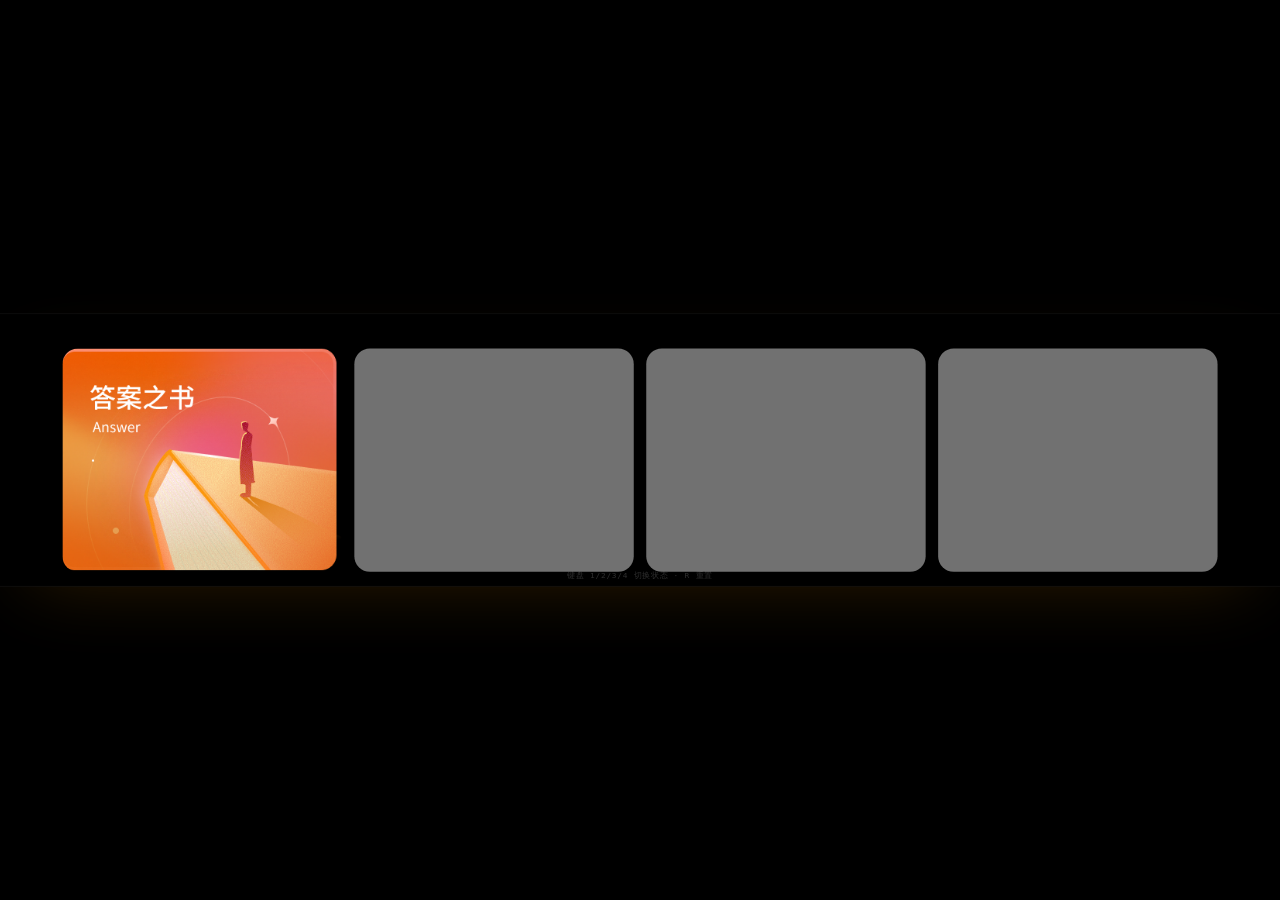
<file: index.html>
<!DOCTYPE html>
<html lang="zh-CN">
<head>
  <meta charset="UTF-8" />
  <meta name="viewport" content="width=device-width, initial-scale=1, user-scalable=no, viewport-fit=cover" />
  <title>答案之书 · 心灵驿站</title>
  <link rel="preconnect" href="https://fonts.googleapis.com" />
  <link rel="preconnect" href="https://fonts.gstatic.com" crossorigin />
  <link href="https://fonts.googleapis.com/css2?family=Noto+Sans+SC:wght@400;500;700&family=Cormorant+Garamond:ital,wght@1,400;1,500&display=swap" rel="stylesheet" />
  <link rel="stylesheet" href="style.css" />
</head>
<body data-state="menu">
  <div class="fit">
    <div class="stage">

      <!-- ========== 共享环境层（S2 / S3 / S4 可见） ========== -->
      <div class="env" aria-hidden="true">
        <div class="env__gradient"></div>
        <img class="env__stars env__stars--a" src="assets/bg-stars.png" alt="" />
        <img class="env__stars env__stars--b" src="assets/bg-stars.png" alt="" />
        <img class="env__glow env__glow--1" src="assets/ellipse-glow-1.svg" alt="" />
        <img class="env__glow env__glow--2" src="assets/ellipse-glow-2.svg" alt="" />
      </div>

      <!-- ========== S1 入口菜单 ========== -->
      <section id="screen-menu" class="screen screen--menu">
        <button class="card card--primary" type="button" data-action="enter">
          <img class="card__bg" src="assets/menu-card-primary.png" alt="答案之书" draggable="false" />
        </button>
        <div class="card card--ghost"></div>
        <div class="card card--ghost"></div>
        <div class="card card--ghost"></div>
      </section>

      <!-- ========== S2 提问页 ========== -->
      <section id="screen-question" class="screen screen--question" aria-hidden="true">
        <div class="books books--closed">
          <!-- Figma 图层顺序（从底到顶，按 Rectangle ID）：
               49 → 51 → 47 → 55(side-back) → 52(small-back) → 50(small-front)
               → 56(small-back-overlay) → 54(border, 用户调到 57 下方)
               → 57(small-front-overlay) → 48(side-front, 用户调到最前) -->
          <img class="book book--stack-1"    src="assets/book-stack-1.svg" alt="" />
          <img class="book book--stack-2"    src="assets/book-stack-2.svg" alt="" />
          <img class="book book--cover"      src="assets/book-cover.svg" alt="" />
          <img class="book book--side-back"  src="assets/book-side-back.svg" alt="" />
          <img class="book book--small-back" src="assets/book-small-back.svg" alt="" />
          <img class="book book--small-front" src="assets/book-small-front.svg" alt="" />
          <img class="book book--small-back-overlay" src="assets/book-small-back-overlay.svg" alt="" />
          <div class="book__border" aria-hidden="true"></div>
          <img class="book book--small-front-overlay" src="assets/book-small-front.svg" alt="" />
          <img class="book book--side-front"  src="assets/book-side-front.svg" alt="" />
        </div>

        <div class="title-glow" aria-hidden="true"></div>
        <img class="title-img" src="assets/answer-book-title.svg" alt="答案之书" />
        <span class="title-spark title-spark--1" aria-hidden="true"></span>
        <span class="title-spark title-spark--2" aria-hidden="true"></span>
        <span class="title-spark title-spark--3" aria-hidden="true"></span>
        <img class="title-star" src="assets/star-tiny.svg" alt="" />
        <img class="dot-glow dot-glow--q" src="assets/dot-glow.svg" alt="" />

        <ul class="hints" aria-hidden="true">
          <li class="hint hint--1">这一年的努力是否值得</li>
          <li class="hint hint--2">这次能考好吗</li>
          <li class="hint hint--3">会是一场美妙的旅行吗？</li>
        </ul>

        <img class="float-star float-star--lg" src="assets/star-large.svg" alt="" />
        <img class="float-star float-star--md" src="assets/star-medium.svg" alt="" />

        <div class="prompt">
          <p class="prompt__text">心中默念你的问题</p>
          <button class="cta" type="button" data-action="find-answer">
            <span class="cta__halo" aria-hidden="true"></span>
            <span class="cta__star cta__star--l" aria-hidden="true"></span>
            <span class="cta__star cta__star--r" aria-hidden="true"></span>
            <span class="cta__label">寻找答案</span>
          </button>
        </div>
      </section>

      <!-- ========== S3 答案 / S4 次数耗尽（共用） ========== -->
      <section id="screen-answer" class="screen screen--answer" aria-hidden="true">
        <div class="books books--open">
          <!-- 图层（从底到顶）：stack-1 → stack-2 → robot(被 cover 盖底) → cover → content-frame
               → side-back(55) → small-back → small-front → side-front(48 最前) -->
          <img class="book book--stack-1"    src="assets/book-stack-1.svg" alt="" />
          <img class="book book--stack-2"    src="assets/book-stack-2.svg" alt="" />
          <img class="robot" src="assets/robot.png" alt="" />
          <img class="book book--cover"      src="assets/book-cover.svg" alt="" />
          <img class="book book--content-frame" src="assets/content-frame.svg" alt="" />
          <img class="book book--side-back"  src="assets/book-side-back.svg" alt="" />
          <img class="book book--small-back" src="assets/book-small-back.svg" alt="" />
          <img class="book book--small-front" src="assets/book-small-front.svg" alt="" />
          <img class="book book--side-front" src="assets/book-side-front.svg" alt="" />
        </div>

        <div class="answer">
          <h2 class="answer__title" id="answerTitle">不要犹豫</h2>
          <p class="answer__sub" id="answerSub">Do not worry</p>
        </div>

        <img class="float-star float-star--lg float-star--lg-a" src="assets/star-large.svg" alt="" />
        <img class="float-star float-star--md float-star--md-a" src="assets/star-medium.svg" alt="" />
        <img class="float-star float-star--m2" src="assets/star-medium-2.svg" alt="" />
        <img class="dot-glow dot-glow--a" src="assets/dot-glow.svg" alt="" />

        <div class="prompt prompt--answer">
          <p class="prompt__text depleted-only">今天的魔法已经用完啦<br />明天再来和宇宙对话吧</p>
          <button class="cta cta--again" type="button" data-action="ask-again">
            <span class="cta__halo" aria-hidden="true"></span>
            <span class="cta__star cta__star--l" aria-hidden="true"></span>
            <span class="cta__star cta__star--r" aria-hidden="true"></span>
            <span class="cta__label" id="ctaLabel">再问一次</span>
          </button>
        </div>

        <button class="close" type="button" data-action="close" aria-label="关闭">
          <img src="assets/close-x.png" alt="" />
        </button>
      </section>

      <!-- ========== S2→S3 过场动画层（沙子被风吹走 + 答案浮现） ========== -->
      <div class="fx" id="fx" aria-hidden="true">
        <div class="fx__wind"></div>
        <div class="fx__sand-layer"></div>
      </div>

      <!-- 调试提示 -->
      <p class="debug-hint" aria-hidden="true">
        <span>键盘 1/2/3/4 切换状态 · R 重置</span>
      </p>
    </div>
  </div>

  <script src="script.js"></script>
</body>
</html>
</file>
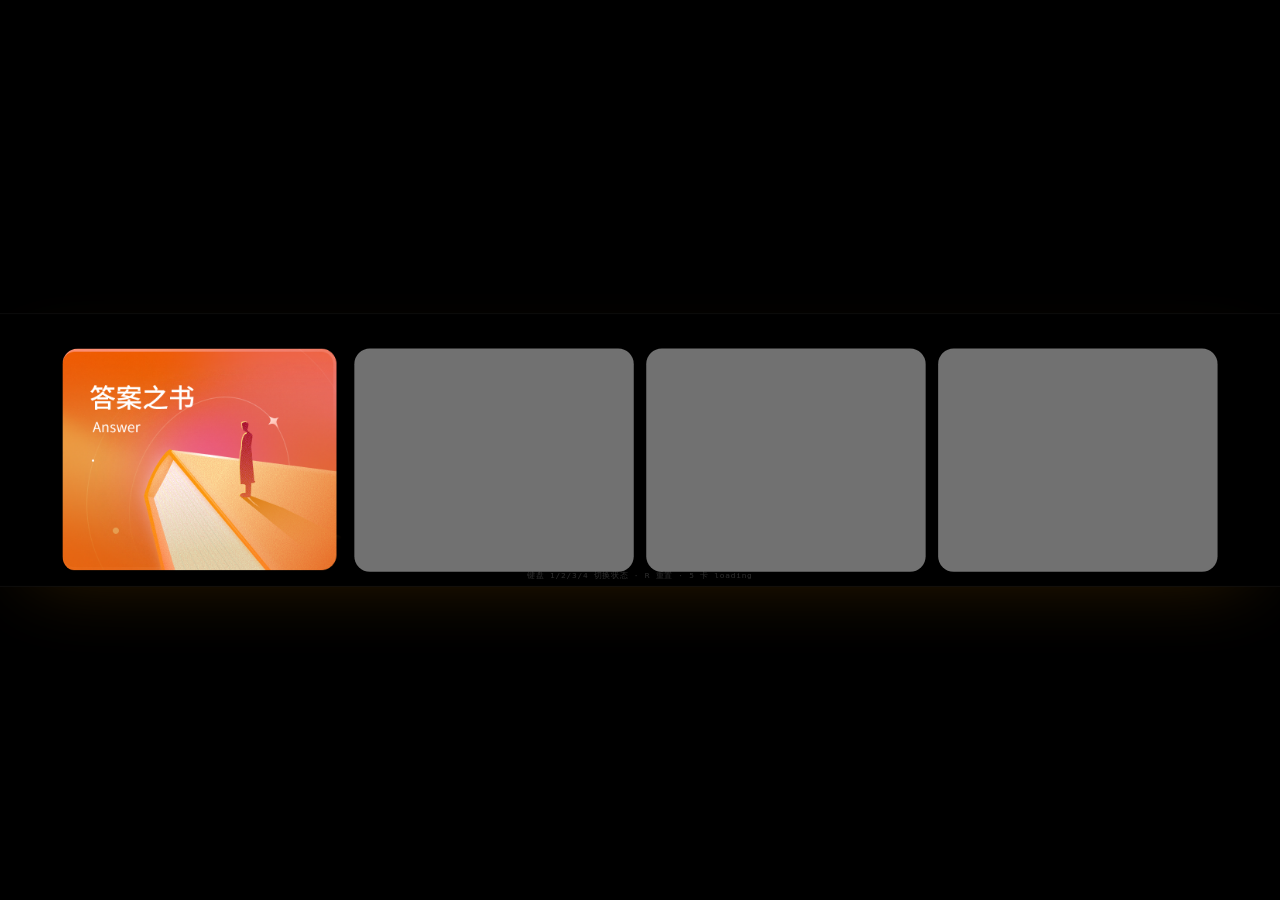
<file: v2/index.html>
<!DOCTYPE html>
<html lang="zh-CN">
<head>
  <meta charset="UTF-8" />
  <meta name="viewport" content="width=device-width, initial-scale=1, user-scalable=no, viewport-fit=cover" />
  <title>答案之书 · 心灵驿站</title>
  <link rel="preconnect" href="https://fonts.googleapis.com" />
  <link rel="preconnect" href="https://fonts.gstatic.com" crossorigin />
  <link href="https://fonts.googleapis.com/css2?family=Noto+Sans+SC:wght@400;500;700&family=Cormorant+Garamond:ital,wght@1,400;1,500&display=swap" rel="stylesheet" />
  <link rel="stylesheet" href="style.css" />
</head>
<body data-state="menu">
  <div class="fit">
    <div class="stage">

      <!-- ========== 共享环境层（S2 / S3 / S4 可见） ========== -->
      <div class="env" aria-hidden="true">
        <div class="env__gradient"></div>
        <img class="env__stars env__stars--a" src="../assets/bg-stars.png" alt="" />
        <img class="env__stars env__stars--b" src="../assets/bg-stars.png" alt="" />
        <img class="env__glow env__glow--1" src="../assets/ellipse-glow-1.svg" alt="" />
        <img class="env__glow env__glow--2" src="../assets/ellipse-glow-2.svg" alt="" />
      </div>

      <!-- ========== S1 入口菜单 ========== -->
      <section id="screen-menu" class="screen screen--menu">
        <button class="card card--primary" type="button" data-action="enter">
          <img class="card__bg" src="../assets/menu-card-primary.png" alt="答案之书" draggable="false" />
        </button>
        <div class="card card--ghost"></div>
        <div class="card card--ghost"></div>
        <div class="card card--ghost"></div>
      </section>

      <!-- ========== 跨态魔法书（question/loading/answer/depleted 共享） ========== -->
      <div class="bookx" aria-hidden="true">
        <!-- 书下方光晕，闭合时强、打开时弱 -->
        <div class="bookx__halo"></div>
        <!-- 闭合态厚度（spine = 左侧书脊；edge = 上下右三条页边白条），打开后 fade -->
        <div class="bookx__spine"></div>
        <div class="bookx__edge bookx__edge--top"></div>
        <div class="bookx__edge bookx__edge--bottom"></div>
        <div class="bookx__edge bookx__edge--right"></div>
        <!-- 打开后左半页底色（已读完区域），闭合态隐藏 -->
        <div class="bookx__back"></div>

        <!-- 左半页装饰：仅 answer/depleted 态显示，魔法符印 -->
        <div class="bookx__lpage" aria-hidden="true">
          <div class="bookx__lpage-center">
            <span class="bookx__lpage-ring"></span>
            <svg class="bookx__lpage-rune" viewBox="-50 -50 100 100" xmlns="http://www.w3.org/2000/svg" aria-hidden="true">
              <defs>
                <linearGradient id="runeGrad" x1="0" y1="0" x2="0" y2="1">
                  <stop offset="0%"   stop-color="#d4a65a" />
                  <stop offset="70%"  stop-color="#8b5a1f" />
                  <stop offset="100%" stop-color="#d4a65a" />
                </linearGradient>
              </defs>
              <!-- ⟡ 风格的四角凹边星，所有路径都围绕 (0,0) 对称：几何中心 = 视觉中心 -->
              <path d="M 0,-26 C 4,-9 9,-4 26,0 C 9,4 4,9 0,26 C -4,9 -9,4 -26,0 C -9,-4 -4,-9 0,-26 Z"
                    fill="url(#runeGrad)" />
            </svg>
          </div>
          <span class="bookx__lpage-star bookx__lpage-star--tl">✦</span>
          <span class="bookx__lpage-star bookx__lpage-star--tr">✦</span>
          <span class="bookx__lpage-star bookx__lpage-star--bl">✦</span>
          <span class="bookx__lpage-star bookx__lpage-star--br">✦</span>
        </div>

        <!-- 5 张可翻页：page-1 在最上（合着时即封面），翻完后停在 -180° -->
        <div class="bookx__page bookx__page--5">
          <div class="bookx__face bookx__face--front"></div>
          <div class="bookx__face bookx__face--back"></div>
        </div>
        <div class="bookx__page bookx__page--4">
          <div class="bookx__face bookx__face--front"></div>
          <div class="bookx__face bookx__face--back"></div>
        </div>
        <div class="bookx__page bookx__page--3">
          <div class="bookx__face bookx__face--front"></div>
          <div class="bookx__face bookx__face--back"></div>
        </div>
        <div class="bookx__page bookx__page--2">
          <div class="bookx__face bookx__face--front"></div>
          <div class="bookx__face bookx__face--back"></div>
        </div>
        <div class="bookx__page bookx__page--1">
          <div class="bookx__face bookx__face--front bookx__face--cover">
            <span class="bookx__corner bookx__corner--tl" aria-hidden="true"></span>
            <span class="bookx__corner bookx__corner--tr" aria-hidden="true"></span>
            <span class="bookx__corner bookx__corner--bl" aria-hidden="true"></span>
            <span class="bookx__corner bookx__corner--br" aria-hidden="true"></span>
            <span class="bookx__sigil bookx__sigil--t" aria-hidden="true">✧ ✦ ✧</span>
            <span class="bookx__title">答案之书</span>
            <span class="bookx__sigil bookx__sigil--b" aria-hidden="true">✧ ✦ ✧</span>
            <span class="bookx__rune" aria-hidden="true">⟡</span>
            <span class="bookx__shine" aria-hidden="true"></span>
          </div>
          <div class="bookx__face bookx__face--back"></div>
        </div>

        <!-- 环绕火星粒子（魔法感）-->
        <span class="bookx__spark bookx__spark--1" aria-hidden="true"></span>
        <span class="bookx__spark bookx__spark--2" aria-hidden="true"></span>
        <span class="bookx__spark bookx__spark--3" aria-hidden="true"></span>
        <span class="bookx__spark bookx__spark--4" aria-hidden="true"></span>
        <span class="bookx__spark bookx__spark--5" aria-hidden="true"></span>
        <span class="bookx__spark bookx__spark--6" aria-hidden="true"></span>

        <!-- 答案区：独立于 page，落在书的右半页；翻完后显示 -->
        <div class="bookx__answer">
          <h2 class="answer__title" id="answerTitle">不要犹豫</h2>
          <p class="answer__sub" id="answerSub">Do not worry</p>
          <p class="answer__depleted">今天的魔法已经用完啦<br />明天再来和宇宙对话吧</p>
        </div>
      </div>

      <!-- ========== S2 提问页（仅右侧按钮） ========== -->
      <section id="screen-question" class="screen screen--question" aria-hidden="true">
        <div class="prompt">
          <p class="prompt__text">心中默念你的问题</p>
          <button class="cta" type="button" data-action="find-answer">
            <span class="cta__halo" aria-hidden="true"></span>
            <span class="cta__star cta__star--l" aria-hidden="true"></span>
            <span class="cta__star cta__star--r" aria-hidden="true"></span>
            <span class="cta__label">寻找答案</span>
          </button>
        </div>
      </section>

      <!-- ========== S3 答案 / S4 次数耗尽（仅右侧按钮 + 关闭） ========== -->
      <section id="screen-answer" class="screen screen--answer" aria-hidden="true">
        <div class="prompt prompt--answer">
          <button class="cta cta--again" type="button" data-action="ask-again">
            <span class="cta__halo" aria-hidden="true"></span>
            <span class="cta__star cta__star--l" aria-hidden="true"></span>
            <span class="cta__star cta__star--r" aria-hidden="true"></span>
            <span class="cta__label" id="ctaLabel">再问一次</span>
          </button>
        </div>

        <button class="close" type="button" data-action="close" aria-label="关闭">
          <img src="../assets/close-x.png" alt="" />
        </button>
      </section>

      <!-- 调试提示 -->
      <p class="debug-hint" aria-hidden="true">
        <span>键盘 1/2/3/4 切换状态 · R 重置 · 5 卡 loading</span>
      </p>
    </div>
  </div>

  <script src="script.js"></script>
</body>
</html>
</file>
<file: style.css>
/* =========================================================
   答案之书 · 5.6寸长条屏 (1640×348)
   设计：Figma noJakvTEU59fT53MjkA6MG
   ========================================================= */

* { box-sizing: border-box; margin: 0; padding: 0; }

:root {
  --w: 1640px;
  --h: 348px;

  --orange-1: #ec9709;
  --orange-2: #e75f19;
  --orange-card-1: #f05c00;
  --orange-card-2: #d16a02;
  --orange-border: rgba(255, 153, 135, 0.84);

  --depleted-1: #88590c;
  --depleted-2: #782d1c;

  --cream: #f4d8af;
  --book-border: #be8846;
  --text-soft: #cfd6e2;
  --bg-grad: linear-gradient(76.99deg, #4b2900 1.4087%, #000 76.717%);

  --font-cn: "Noto Sans SC", "PingFang SC", "PingFang TC", "Microsoft YaHei", sans-serif;
  --font-en: "Cormorant Garamond", "Noto Sans SC", serif;

  /* 动画 token */
  --ease-out: cubic-bezier(.22,.61,.36,1);
  --ease-spring: cubic-bezier(.34,1.56,.64,1);
}

html, body {
  width: 100%; height: 100%;
  overflow: hidden;
  background: #000; color: #fff;
  /* 锁死视口，禁用移动端橡皮筋滚动 */
  position: fixed;
  inset: 0;
  overscroll-behavior: none;
  touch-action: none;
}
body { font-family: var(--font-cn); user-select: none; -webkit-font-smoothing: antialiased; }

/* ---------- 1640×348 固定画布 + 自适应缩放（绝对居中） ---------- */
.fit {
  position: fixed; inset: 0;
  background: #000;
  overflow: hidden;
}
.stage {
  position: absolute;
  left: 50%; top: 50%;
  width: var(--w); height: var(--h);
  background: #000;
  overflow: hidden;
  /* scale 围绕几何中心，translate -50% 自身让中心对齐窗口中心 */
  transform: translate(-50%, -50%) scale(var(--scale, 1));
  transform-origin: center center;
  box-shadow: 0 0 0 1px #111, 0 30px 100px -40px rgba(255,153,0,.2);
}

/* ========================================================
   环境层（暗背景 / 星云 / 椭圆光晕 / 整屏渐变）
   ======================================================== */
.env {
  position: absolute; inset: 0;
  opacity: 0; pointer-events: none;
  transition: opacity .6s var(--ease-out);
}
body[data-state="question"] .env,
body[data-state="loading"]  .env,
body[data-state="answer"]   .env,
body[data-state="depleted"] .env { opacity: 1; }

.env__gradient {
  position: absolute; inset: 0;
  background: var(--bg-grad);
}
.env__stars {
  position: absolute;
  width: 939px; height: 1015px;
  mix-blend-mode: lighten;
  opacity: .55;
  pointer-events: none;
}
.env__stars--a { left: -14px; top: -262px; animation: drift-a 60s linear infinite; }
.env__stars--b { left:   1px; top: -265px; animation: drift-b 80s linear infinite; }

.env__glow {
  position: absolute;
  pointer-events: none;
  mix-blend-mode: screen;
  filter: blur(.5px);
}
.env__glow--1 {
  width: 1100px; height: 1100px;
  left: 280px; top: -560px;
  opacity: .75;
  animation: breathe 9s ease-in-out infinite;
}
.env__glow--2 {
  width: 800px; height: 900px;
  left: 30px; top: -180px;
  opacity: .55;
  animation: breathe 11s ease-in-out -2s infinite;
}

@keyframes breathe {
  0%, 100% { transform: scale(1) translateY(0);    opacity: .55; }
  50%      { transform: scale(1.06) translateY(8px); opacity: .82; }
}
@keyframes drift-a {
  0%   { transform: translate(0,0) rotate(0deg); }
  100% { transform: translate(-30px, 18px) rotate(2deg); }
}
@keyframes drift-b {
  0%   { transform: translate(0,0) rotate(0deg); }
  100% { transform: translate(28px, -20px) rotate(-2deg); }
}

/* ========================================================
   通用 screen 切换
   ======================================================== */
.screen {
  position: absolute; inset: 0;
  opacity: 0; pointer-events: none;
  transition: opacity .55s var(--ease-out);
}
body[data-state="menu"]     #screen-menu     { opacity: 1; pointer-events: auto; }
body[data-state="question"] #screen-question { opacity: 1; pointer-events: auto; }
body[data-state="loading"]  #screen-question { opacity: 1; pointer-events: none; filter: brightness(.85); }
body[data-state="answer"]   #screen-answer   { opacity: 1; pointer-events: auto; }
body[data-state="depleted"] #screen-answer   { opacity: 1; pointer-events: auto; }

/* loading→answer 切换时 #screen-question 立即隐藏（transition 0s），
   避免 blow-* forwards 状态被 rule 移除后元素"回弹"到原位被用户瞥见 */
body[data-state="answer"]   #screen-question,
body[data-state="depleted"] #screen-question {
  transition: opacity 0s;
}

/* ========================================================
   S1 入口菜单
   ======================================================== */
.screen--menu { background: #000; }

.card {
  position: absolute;
  width: 358px; height: 286px;
  border-radius: 20px;
  top: 44px;
  overflow: hidden;
  isolation: isolate;
}
.card--primary  { left: 80px; cursor: pointer; background: none; padding: 0; border: none; }
.card--ghost                            { background: #717171; }
.card--primary ~ .card--ghost           { left: 454px;  }
.card--primary ~ .card--ghost ~ .card--ghost           { left: 828px;  }
.card--primary ~ .card--ghost ~ .card--ghost ~ .card--ghost { left: 1202px; }

/* 橙色卡片整张用 Figma 1:1 渲染的 PNG，避免 SVG 拼装失真 */
.card__bg {
  position: absolute; inset: 0;
  width: 100%; height: 100%;
  object-fit: cover;
  object-position: center;
  z-index: 0;
  pointer-events: none;
  user-select: none;
}

.card--primary { transition: transform .35s var(--ease-out), box-shadow .35s var(--ease-out); }
.card--primary:hover  { transform: translateY(-3px) scale(1.015); box-shadow: 0 18px 50px -20px rgba(240,92,0,.55); }
.card--primary:active { transform: translateY(0) scale(.99); }
.card--primary::after {
  content: "";
  position: absolute; inset: 0;
  border-radius: 18px;
  background: radial-gradient(120% 80% at 70% 30%, rgba(255,210,140,.35), transparent 60%);
  opacity: 0;
  transition: opacity .4s var(--ease-out);
  pointer-events: none;
  z-index: 6;
}
.card--primary:hover::after { opacity: 1; }

/* 入场（菜单层） */
body[data-state="menu"] .card {
  animation: card-enter .7s var(--ease-spring) both;
}
body[data-state="menu"] .card--primary { animation-delay: .05s; }
body[data-state="menu"] .card--primary ~ .card--ghost { animation-delay: .15s; }
body[data-state="menu"] .card--primary ~ .card--ghost ~ .card--ghost { animation-delay: .25s; }
body[data-state="menu"] .card--primary ~ .card--ghost ~ .card--ghost ~ .card--ghost { animation-delay: .35s; }
@keyframes card-enter {
  0%   { opacity: 0; transform: translateY(40px) scale(.92); filter: blur(8px); }
  100% { opacity: 1; transform: translateY(0)    scale(1);   filter: blur(0); }
}
@keyframes twinkle {
  0%, 100% { opacity: .6; transform: rotate(-15deg) scale(.9); }
  50%      { opacity: 1;  transform: rotate(-12deg) scale(1.1); }
}

/* ========================================================
   S2 / S3 共用：书堆叠
   ======================================================== */
.books {
  position: absolute; inset: 0;
  pointer-events: none;
  z-index: 1;
}
.book { position: absolute; will-change: transform; }

/* —— S2 提问页布局 ——
   注意：rotated 书的 width/height 用 SVG inner viewBox 尺寸（不是 Figma outer bbox），
   通过 left/top 中心点对齐回原 outer 位置，避免 preserveAspectRatio=none 拉伸+rotate 后变大 */
.books--closed .book--stack-1            { left: 127px;  top: 50px;  width: 722px;  height: 320px; }
.books--closed .book--stack-2            { left: 110px;  top: 61px;  width: 730px;  height: 320px; }
.books--closed .book--cover              { left: 132px;  top: 78px;  width: 689px;  height: 323px; }
.books--closed .book--side-back          { left: -266px; top: 82px;  width: 487px;  height: 494px; transform: rotate(-13.16deg); }
.books--closed .book--small-back         { left: 706px;  top: 196px; width: 258px;  height: 424px; transform: rotate(11.64deg); }
.books--closed .book--small-front        { left: 725px;  top: 204px; width: 248px;  height: 424px; transform: rotate(11.64deg); }
.books--closed .book--small-back-overlay { left: 706px;  top: 196px; width: 258px;  height: 424px; transform: rotate(11.64deg); }
.books--closed .book--small-front-overlay{ left: 725px;  top: 204px; width: 248px;  height: 424px; transform: rotate(11.64deg); }
.books--closed .book--side-front         { left: -249px; top: 100px; width: 487px;  height: 493px; transform: rotate(-13.16deg); }
.books--closed .book__border {
  position: absolute;
  left: 170px; top: 115px;
  width: 601px; height: 286px;
  border: 2px solid var(--book-border);
  border-radius: 16px;
  pointer-events: none;
  opacity: .85;
}

/* 主书漂浮 + 小书漂浮 */
.books--closed .book--cover              { animation: book-float-main 7s ease-in-out infinite; }
.books--closed .book--stack-1            { animation: book-float-main 7s ease-in-out -1s infinite; }
.books--closed .book--stack-2            { animation: book-float-main 7s ease-in-out -2s infinite; }
.books--closed .book--side-back          { animation: book-float-side 9s ease-in-out infinite; transform-origin: 50% 50%; }
.books--closed .book--side-front         { animation: book-float-side 9s ease-in-out -2s infinite; transform-origin: 50% 50%; }
.books--closed .book--small-back         { animation: book-float-small 8s ease-in-out infinite; transform-origin: 50% 50%; }
.books--closed .book--small-front        { animation: book-float-small 8s ease-in-out -2s infinite; transform-origin: 50% 50%; }
.books--closed .book--small-back-overlay { animation: book-float-small 8s ease-in-out -3s infinite; transform-origin: 50% 50%; }
.books--closed .book--small-front-overlay{ animation: book-float-small 8s ease-in-out -1s infinite; transform-origin: 50% 50%; }

@keyframes book-float-main {
  0%, 100% { transform: translateY(0); }
  50%      { transform: translateY(-6px); }
}
@keyframes book-float-side {
  0%, 100% { transform: rotate(-13.16deg) translateY(0); }
  50%      { transform: rotate(-12.4deg) translateY(-4px); }
}
@keyframes book-float-small {
  0%, 100% { transform: rotate(11.64deg) translateY(0); }
  50%      { transform: rotate(12.4deg) translateY(-5px); }
}

/* —— S3 答案页布局 —— */
.books--open .book--stack-1       { left: 127px;  top: 80px;  width: 722px; height: 320px; }
.books--open .book--stack-2       { left: 110px;  top: 91px;  width: 730px; height: 320px; }
.books--open .book--cover         { left: 127px;  top: 111px; width: 689px; height: 323px; }
.books--open .book--content-frame { left: 236px;  top: 118px; width: 571px; height: 95px;  }
.books--open .book--side-back     { left: -281px; top: 66px;  width: 487px; height: 494px; transform: rotate(-13.16deg); }
.books--open .book--small-back    { left: 693px;  top: 215px; width: 258px; height: 424px; transform: rotate(11.64deg); }
.books--open .book--small-front   { left: 708px;  top: 223px; width: 248px; height: 424px; transform: rotate(11.64deg); }
.books--open .book--side-front    { left: -264px; top: 84px;  width: 487px; height: 493px; transform: rotate(-13.16deg); }

.books--open {
  perspective: 1800px;
}
.books--open .book,
.books--open .robot { opacity: 0; }

/* 中间层（stack-1/2/cover/content-frame）— 浮起入场 */
body[data-state="answer"]   .books--open .book--stack-1,
body[data-state="depleted"] .books--open .book--stack-1,
body[data-state="answer"]   .books--open .book--stack-2,
body[data-state="depleted"] .books--open .book--stack-2,
body[data-state="answer"]   .books--open .book--cover,
body[data-state="depleted"] .books--open .book--cover,
body[data-state="answer"]   .books--open .book--content-frame,
body[data-state="depleted"] .books--open .book--content-frame {
  animation: book-settle .8s var(--ease-out) both;
}
@keyframes book-settle {
  0%   { opacity: 0; transform: translateY(8px) scale(.98); }
  100% { opacity: 1; transform: translateY(0)   scale(1); }
}

/* 左侧 Rectangle 55 后景 — 比 side-front 早 40ms 入场，先垫底再压上 side-front */
body[data-state="answer"]   .books--open .book--side-back,
body[data-state="depleted"] .books--open .book--side-back {
  animation: book-open-left 1s cubic-bezier(.22,.7,.36,1) 0s both;
  transform-style: preserve-3d;
  backface-visibility: hidden;
}

/* 左侧 Rectangle 48 — 从中心右侧合拢位置，向左"打开"出页面外
   起点：靠近 cover 中心（translateX +220），Y 微下、几乎竖直、3D 朝向稍微向内翻
   终点：到 CSS 定义的最终位置（rotate -13.16），3D 翻平 */
body[data-state="answer"]   .books--open .book--side-front,
body[data-state="depleted"] .books--open .book--side-front {
  animation: book-open-left 1s cubic-bezier(.22,.7,.36,1) .04s both;
  transform-style: preserve-3d;
  backface-visibility: hidden;
}
@keyframes book-open-left {
  0%   { opacity: 0;  transform: translate3d(240px, 30px, 0) rotate(0deg)       rotateY(-42deg) scale(.86); }
  35%  { opacity: 1; }
  100% { opacity: 1;  transform: translate3d(0, 0, 0)         rotate(-13.16deg) rotateY(0)     scale(1); }
}

/* 右侧小书 Rectangle 52/50 — 从中心向右"打开" */
body[data-state="answer"]   .books--open .book--small-back,
body[data-state="depleted"] .books--open .book--small-back,
body[data-state="answer"]   .books--open .book--small-front,
body[data-state="depleted"] .books--open .book--small-front {
  transform-style: preserve-3d;
  backface-visibility: hidden;
}
body[data-state="answer"]   .books--open .book--small-back,
body[data-state="depleted"] .books--open .book--small-back {
  animation: book-open-right 1s cubic-bezier(.22,.7,.36,1) .04s both;
}
body[data-state="answer"]   .books--open .book--small-front,
body[data-state="depleted"] .books--open .book--small-front {
  animation: book-open-right 1s cubic-bezier(.22,.7,.36,1) .12s both;
}
@keyframes book-open-right {
  0%   { opacity: 0;  transform: translate3d(-260px, 30px, 0) rotate(0deg)      rotateY(42deg) scale(.86); }
  35%  { opacity: 1; }
  100% { opacity: 1;  transform: translate3d(0, 0, 0)          rotate(11.64deg) rotateY(0)    scale(1); }
}

/* ========================================================
   S2 提问页 — 标题、提示、按钮
   ======================================================== */
.title-img {
  position: absolute;
  left: 374px; top: 153px;
  width: 197px; height: 52px;
  z-index: 4;
  filter:
    drop-shadow(0 0 10px rgba(255,200,140,.32))
    drop-shadow(0 0 22px rgba(255,170,80,.18))
    drop-shadow(0 2px 4px rgba(0,0,0,.4));
  animation: title-float 6s ease-in-out infinite, title-glow-pulse 3.6s ease-in-out infinite;
}
.title-glow {
  position: absolute;
  left: 320px; top: 130px;
  width: 305px; height: 96px;
  z-index: 3;
  pointer-events: none;
  background:
    radial-gradient(ellipse 50% 45% at 50% 50%, rgba(255,210,140,.22) 0%, rgba(255,170,80,.06) 45%, transparent 75%);
  filter: blur(10px);
  mix-blend-mode: screen;
  animation: title-glow-breathe 4.8s ease-in-out infinite;
}
/* 三道流光火星 */
.title-spark {
  position: absolute;
  z-index: 5;
  width: 4px; height: 4px;
  border-radius: 50%;
  background: #fff5dc;
  box-shadow: 0 0 6px #ffd486, 0 0 12px rgba(255,170,80,.65);
  opacity: 0;
  pointer-events: none;
}
.title-spark--1 { left: 380px; top: 165px; animation: spark-fly-1 5s ease-in-out infinite; }
.title-spark--2 { left: 560px; top: 195px; animation: spark-fly-2 6s ease-in-out -2s infinite; }
.title-spark--3 { left: 450px; top: 145px; animation: spark-fly-3 7s ease-in-out -3.5s infinite; }
@keyframes title-float {
  0%, 100% { transform: translateY(0); }
  50%      { transform: translateY(-4px); }
}
@keyframes title-glow-pulse {
  0%, 100% {
    filter:
      drop-shadow(0 0 10px rgba(255,200,140,.32))
      drop-shadow(0 0 22px rgba(255,170,80,.18))
      drop-shadow(0 2px 4px rgba(0,0,0,.4));
  }
  50% {
    filter:
      drop-shadow(0 0 16px rgba(255,220,170,.5))
      drop-shadow(0 0 34px rgba(255,180,100,.28))
      drop-shadow(0 2px 4px rgba(0,0,0,.4));
  }
}
@keyframes title-glow-breathe {
  0%, 100% { opacity: .55; transform: scale(1); }
  50%      { opacity: .85; transform: scale(1.06); }
}
@keyframes spark-fly-1 {
  0%, 100% { opacity: 0; transform: translate(0,0) scale(.6); }
  10%      { opacity: 1; }
  50%      { opacity: 1; transform: translate(60px, -18px) scale(1); }
  90%      { opacity: 0; transform: translate(140px, -30px) scale(.4); }
}
@keyframes spark-fly-2 {
  0%, 100% { opacity: 0; transform: translate(0,0) scale(.4); }
  15%      { opacity: 1; }
  55%      { opacity: 1; transform: translate(-40px, 14px) scale(1.1); }
  90%      { opacity: 0; transform: translate(-80px, 28px) scale(.4); }
}
@keyframes spark-fly-3 {
  0%, 100% { opacity: 0; transform: translate(0,0) scale(.5); }
  20%      { opacity: 1; }
  60%      { opacity: 1; transform: translate(20px, -22px) scale(.9); }
  90%      { opacity: 0; transform: translate(50px, -38px) scale(.3); }
}
.title-star {
  position: absolute;
  left: 445px; top: 169px;
  width: 20px; height: 11.5px;
  z-index: 5;
  animation: twinkle 2.4s ease-in-out infinite;
}
.dot-glow--q {
  position: absolute;
  left: 182px; top: 127px;
  width: 7px; height: 7px;
  z-index: 5;
  animation: pulse 3s ease-in-out infinite;
}
@keyframes pulse {
  0%, 100% { opacity: .6; filter: blur(0); }
  50%      { opacity: 1;  filter: blur(.5px); }
}

.hints {
  position: absolute;
  inset: 0;
  list-style: none;
  z-index: 4;
  pointer-events: none;
}
.hint {
  position: absolute;
  transform: translateX(-50%);
  font-weight: 500;
  color: rgba(255,255,255,.5);
  text-align: center;
  white-space: nowrap;
  background: linear-gradient(180deg, rgba(255,255,255,.92) 4%, rgba(196,196,196,.25) 287%);
  -webkit-background-clip: text;
  -webkit-text-fill-color: transparent;
  background-clip: text;
  letter-spacing: 1px;
  opacity: 0;
  animation: hint-cycle 12s linear infinite;
}
.hint--1 { left: 357px; top: 230px; font-size: 24px; animation-delay: 0s;  }
.hint--2 { left: 615px; top: 232px; font-size: 24px; animation-delay: -4s; }
.hint--3 { left: 486px; top: 278px; font-size: 20px; animation-delay: -8s; }
@keyframes hint-cycle {
  0%   { opacity: 0; transform: translate(-50%, 8px); }
  10%  { opacity: 1; transform: translate(-50%, 0);   }
  28%  { opacity: 1; transform: translate(-50%, -2px);}
  38%  { opacity: 0; transform: translate(-50%, -8px);}
  100% { opacity: 0; transform: translate(-50%, 8px); }
}

/* 漂浮星星 (S2) */
.float-star { position: absolute; pointer-events: none; }
.float-star--lg {
  left: 858px; top: 102px;
  width: 90px; height: 90px;
  z-index: 2;
  transform: rotate(14deg);
  animation: spin-slow 22s linear infinite;
  opacity: .72;
}
.float-star--md {
  left: 784px; top: 257px;
  width: 43px; height: 43px;
  z-index: 4;
  transform: rotate(22.7deg);
  animation: spin-slow 14s linear -3s infinite reverse;
  opacity: .92;
}
@keyframes spin-slow {
  to { transform: rotate(374deg); }
}

/* —— 右侧提问区 (S2) —— */
.prompt {
  position: absolute;
  left: 1083px; top: 0;
  width: 410px;
  z-index: 5;
  pointer-events: none;
}
.prompt > * { pointer-events: auto; }

.prompt__text {
  position: absolute;
  left: 0; top: 116px;
  width: 410px;
  font-size: 32px;
  font-weight: 400;
  color: var(--text-soft);
  letter-spacing: 1px;
  line-height: 1.3;
  text-align: center;
}
/* ========================================================
   CTA 按钮：神秘印记风格
   - 橙金渐变胶囊 + 内嵌 1px 金边 + 顶部高光（手工质感）
   - 外围金色呼吸光晕，暗示"召唤宇宙力量"
   - 标签左右浮动小星，呼应屏内星宿主题
   ======================================================== */
.cta {
  position: absolute;
  left: 20px; top: 193px;
  width: 380px; height: 80px;
  border: none;
  border-radius: 40px;
  background:
    linear-gradient(180deg, rgba(255,220,160,.42) 0%, rgba(255,220,160,0) 50%),
    linear-gradient(90deg, var(--orange-1) 0%, var(--orange-2) 100%);
  color: #fff;
  font-family: inherit;
  font-size: 36px;
  font-weight: 500;
  cursor: pointer;
  letter-spacing: 4px;
  z-index: 6;
  box-shadow:
    /* 内描边：1px 金线 */
    inset 0 0 0 1px rgba(255,212,140,.55),
    /* 顶部高光 */
    inset 0 1px 0 rgba(255,240,210,.65),
    /* 底部暗边 */
    inset 0 -1px 0 rgba(120,40,0,.35),
    /* 外阴影：着陆感 */
    0 10px 24px -8px rgba(231,95,25,.55),
    /* 外发光：召唤感 */
    0 0 0 0 rgba(255,180,90,0);
}

/* 标签置顶 */
.cta__label {
  position: relative;
  z-index: 3;
  text-shadow: 0 1px 0 rgba(120,40,0,.25);
}

/* 呼吸光晕：在按钮外围 */
.cta__halo {
  position: absolute;
  inset: -10px;
  border-radius: 50px;
  pointer-events: none;
  z-index: 1;
  background: radial-gradient(closest-side, rgba(255,200,120,.45), rgba(255,170,80,0) 70%);
  filter: blur(6px);
  opacity: .9;
  animation: cta-halo 3.6s ease-in-out infinite;
}
@keyframes cta-halo {
  0%, 100% { opacity: .55; transform: scale(.98); }
  50%      { opacity: 1;   transform: scale(1.05); }
}

/* 标签左右两侧的 4 芒星（CSS clip-path） */
.cta__star {
  position: absolute;
  top: 50%;
  width: 16px; height: 16px;
  z-index: 3;
  background: radial-gradient(circle, #fff5dc 0%, #ffd486 45%, rgba(255,170,80,0) 75%);
  clip-path: polygon(50% 0%, 58% 42%, 100% 50%, 58% 58%, 50% 100%, 42% 58%, 0% 50%, 42% 42%);
  filter: drop-shadow(0 0 5px rgba(255,220,170,.85));
  pointer-events: none;
}
.cta__star::before, .cta__star::after { content: none; }
.cta__star--l { left: 20px;  transform: translateY(-50%); animation: cta-twinkle 2.4s ease-in-out infinite; }
.cta__star--r { right: 20px; transform: translateY(-50%); animation: cta-twinkle 2.4s ease-in-out -1.2s infinite; }
@keyframes cta-twinkle {
  0%, 100% { opacity: .4;  transform: translateY(-50%) scale(.85) rotate(0); }
  50%      { opacity: 1;   transform: translateY(-50%) scale(1.1)  rotate(45deg); }
}

/* depleted 态：橙金 → 棕灰，光晕熄灭，星暗化 */
body[data-state="depleted"] .prompt--answer .cta {
  background:
    linear-gradient(180deg, rgba(255,255,255,.06) 0%, rgba(255,255,255,0) 50%),
    linear-gradient(90deg, var(--depleted-1) 0%, var(--depleted-2) 100%);
  color: rgba(255,255,255,.32);
  box-shadow:
    inset 0 0 0 1px rgba(255,212,140,.18),
    inset 0 1px 0 rgba(255,240,210,.12),
    inset 0 -1px 0 rgba(0,0,0,.35),
    0 6px 16px -8px rgba(0,0,0,.5);
  cursor: not-allowed;
}
body[data-state="depleted"] .prompt--answer .cta .cta__halo { animation: none; opacity: 0; }
body[data-state="depleted"] .prompt--answer .cta .cta__star { opacity: .15; animation: none; }

/* ========================================================
   S3 答案页 — 内容
   ======================================================== */
.robot {
  position: absolute;
  left: 426px; top: 30px;
  width: 130px; height: 87px;
  overflow: hidden;
  object-fit: cover;
  object-position: top center;
  transform-origin: 50% 100%;
  opacity: 0;
}
body[data-state="answer"]   .robot,
body[data-state="depleted"] .robot {
  animation: robot-peek .9s var(--ease-spring) both, robot-bob 3.8s ease-in-out 1.2s infinite;
}
@keyframes robot-peek {
  0%   { opacity: 0; transform: translateY(40px) scale(.7); }
  60%  { opacity: 1; transform: translateY(-6px) scale(1.05); }
  100% { opacity: 1; transform: translateY(0)    scale(1); }
}
@keyframes robot-bob {
  0%, 100% { transform: translateY(0)   rotate(0); }
  50%      { transform: translateY(-3px) rotate(1.5deg); }
}

.answer {
  position: absolute;
  left: 0; top: 0;
  width: 100%; height: 100%;
  z-index: 6;
  pointer-events: none;
}
.answer__title {
  position: absolute;
  left: 487px; top: 156px;
  transform: translateX(-50%);
  font-size: 40px;
  font-weight: 500;
  color: var(--cream);
  letter-spacing: 2px;
  line-height: 1.2;
  white-space: nowrap;
  text-shadow: 0 0 24px rgba(244,216,175,.45), 0 0 1px rgba(255,220,170,.6);
}
.answer__sub {
  position: absolute;
  left: 487px; top: 218px;
  transform: translateX(-50%);
  font-family: var(--font-en);
  font-style: italic;
  font-size: 22px;
  color: rgba(255,255,255,.83);
  letter-spacing: 1.4px;
  font-weight: 500;
  white-space: nowrap;
}
.answer__title .char,
.answer__sub .char {
  display: inline-block;
  opacity: 0;
  transform: translateY(14px);
  filter: blur(8px);
}
body[data-state="answer"]   .answer__title .char,
body[data-state="answer"]   .answer__sub .char,
body[data-state="depleted"] .answer__title .char,
body[data-state="depleted"] .answer__sub .char {
  animation: char-in .55s var(--ease-out) forwards;
  animation-delay: calc(var(--i, 0) * 60ms);
}
@keyframes char-in {
  to { opacity: 1; transform: translateY(0); filter: blur(0); }
}

/* S3 装饰星 */
.float-star--lg-a {
  left: 816px; top: 42px;
  width: 90px; height: 90px;
  animation: spin-slow 22s linear infinite;
  opacity: .72;
}
.float-star--md-a {
  left: 763px; top: 251px;
  width: 43px; height: 43px;
  transform: rotate(22.7deg);
  animation: spin-slow 14s linear -3s infinite reverse;
}
.float-star--m2 {
  position: absolute;
  left: 337px; top: 50px;
  width: 23px; height: 23px;
  z-index: 5;
  animation: twinkle 2.6s ease-in-out infinite;
}
.dot-glow--a {
  position: absolute;
  left: 175px; top: 126px;
  width: 7px; height: 7px;
  z-index: 5;
  animation: pulse 3s ease-in-out infinite;
}

/* —— S3 右侧提问区（再问一次） —— */
.prompt--answer .prompt__text {
  /* 默认 S3 不显示；S4 才显示 "今天的魔法已经用完啦" */
  left: -5px;
  top: 70px;
  width: 410px;
  font-size: 30px;
  line-height: 1.4;
  letter-spacing: 0.5px;
  opacity: 0;
  transition: opacity .5s var(--ease-out);
}
body[data-state="depleted"] .prompt--answer .prompt__text { opacity: 1; }
.prompt--answer .cta { font-size: 34px; }
/* depleted 态样式已在 CTA 主块定义 */

/* 关闭按钮 */
.close {
  position: absolute;
  left: 1564px; top: 25px;
  width: 52px; height: 52px;
  border: none;
  background: transparent;
  padding: 0;
  cursor: pointer;
  z-index: 10;
  opacity: 0;
  transition: opacity .4s var(--ease-out) .3s, transform .25s var(--ease-out);
  border-radius: 50%;
}
body[data-state="answer"]  .close,
body[data-state="depleted"] .close { opacity: 1; }
.close img { width: 100%; height: 100%; display: block; }
.close:hover  { transform: rotate(90deg) scale(1.08); }
.close:active { transform: rotate(90deg) scale(.95); }

/* ========================================================
   过场动效 (S2 → loading → S3)
   "原文案像沙子被风吹走 → 答案缓缓浮现"
   ======================================================== */
.fx {
  position: absolute; inset: 0;
  pointer-events: none;
  z-index: 40;
  opacity: 0;
}
body[data-state="loading"] .fx { opacity: 1; }

/* 风的视觉：横向流动的金沙色光带（用 translate3d 启用 GPU 合成层） */
.fx__wind {
  position: absolute; inset: 0;
  background:
    linear-gradient(95deg,
      transparent 0%,
      rgba(244,216,175,0)   8%,
      rgba(244,216,175,.08) 20%,
      rgba(244,216,175,.18) 35%,
      rgba(244,216,175,.05) 50%,
      rgba(244,216,175,.22) 65%,
      rgba(244,216,175,.08) 80%,
      transparent 100%);
  mix-blend-mode: screen;
  opacity: 0;
  transform: translate3d(-100%, 0, 0);
}
body[data-state="loading"] .fx__wind { animation: wind-sweep 1.4s ease-out forwards; }
@keyframes wind-sweep {
  0%   { opacity: 0;    transform: translate3d(-100%, 0, 0); }
  25%  { opacity: .85; }
  100% { opacity: 0;    transform: translate3d(120%, 0, 0); }
}

/* 沙粒云：单 radial-gradient 平铺成颗粒，整层用 transform 横向飘过（仅合成层，不重绘） */
.fx__sand-layer {
  position: absolute;
  /* 比屏幕宽一倍以便平移时仍有内容 */
  left: -100%; top: 0;
  width: 300%; height: 100%;
  background-image:
    radial-gradient(circle at 30% 40%, #f4d8af 0, transparent 1.5px),
    radial-gradient(circle at 60% 70%, #d4a374 0, transparent 1.2px),
    radial-gradient(circle at 80% 30%, #ecc89a 0, transparent 1.8px),
    radial-gradient(circle at 20% 75%, #b08552 0, transparent 1.4px);
  background-size: 220px 180px, 180px 140px, 260px 200px, 200px 160px;
  background-position: 0 0, 50px 30px, 100px 80px, 30px 110px;
  mix-blend-mode: screen;
  opacity: 0;
  transform: translate3d(-100px, 0, 0);
}
body[data-state="loading"] .fx__sand-layer { animation: sand-drift 1.4s ease-out forwards; }
@keyframes sand-drift {
  0%   { opacity: 0;  transform: translate3d(-100px, 0, 0); }
  20%  { opacity: .95; }
  60%  { opacity: .85; }
  100% { opacity: 0;  transform: translate3d(700px, -40px, 0); }
}

/* —— 原文案飘散：标题 + 提问区文字 + 3 条疑问 + 寻找答案按钮 ——
   性能要点：用 transform + opacity (GPU 合成层) 而非 letter-spacing (layout reflow)；
   loading 期间挂 will-change，结束后取消；选择器限定在 #screen-question 内 */
body[data-state="loading"] #screen-question .title-img,
body[data-state="loading"] #screen-question .title-star,
body[data-state="loading"] #screen-question .dot-glow--q,
body[data-state="loading"] #screen-question .prompt__text,
body[data-state="loading"] #screen-question .cta,
body[data-state="loading"] #screen-question .hint,
body[data-state="loading"] #screen-question .float-star--lg,
body[data-state="loading"] #screen-question .float-star--md,
body[data-state="loading"] #screen-question .title-glow,
body[data-state="loading"] .fx__wind,
body[data-state="loading"] .fx__sand-layer {
  will-change: transform, opacity, filter;
}

body[data-state="loading"] #screen-question .title-img       { animation: blow-soft 1.05s cubic-bezier(.22,.61,.36,1) forwards; }
body[data-state="loading"] #screen-question .title-star      { animation: blow-soft 1.05s cubic-bezier(.22,.61,.36,1) forwards; }
body[data-state="loading"] #screen-question .dot-glow--q     { animation: blow-soft 1.05s cubic-bezier(.22,.61,.36,1) forwards; }
body[data-state="loading"] #screen-question .title-glow      { animation: blow-soft 1.05s cubic-bezier(.22,.61,.36,1) forwards; }
body[data-state="loading"] #screen-question .prompt__text    { animation: blow-text 1.1s  cubic-bezier(.22,.61,.36,1) forwards; transform-origin: 50% 50%; }
body[data-state="loading"] #screen-question .cta             { animation: blow-cta  1.1s  cubic-bezier(.22,.61,.36,1) .05s forwards; }
body[data-state="loading"] #screen-question .hint--1         { animation: blow-hint 1s    cubic-bezier(.22,.61,.36,1) .04s forwards; }
body[data-state="loading"] #screen-question .hint--2         { animation: blow-hint 1s    cubic-bezier(.22,.61,.36,1) .12s forwards; }
body[data-state="loading"] #screen-question .hint--3         { animation: blow-hint 1s    cubic-bezier(.22,.61,.36,1) .20s forwards; }
body[data-state="loading"] #screen-question .float-star--lg  { animation: blow-soft 1.05s cubic-bezier(.22,.61,.36,1) .1s forwards; }
body[data-state="loading"] #screen-question .float-star--md  { animation: blow-soft 1.05s cubic-bezier(.22,.61,.36,1) .15s forwards; }

@keyframes blow-soft {
  0%   { opacity: 1;   transform: translate(0,0)          rotate(0);    filter: blur(0); }
  100% { opacity: 0;   transform: translate(420px,-60px)  rotate(10deg); filter: blur(3px); }
}
@keyframes blow-text {
  /* 用 scaleX 模拟"被风拉长"，避免 letter-spacing 触发 layout */
  0%   { opacity: 1;   transform: translate(0,0)              scaleX(1);   filter: blur(0); }
  100% { opacity: 0;   transform: translate(480px,-50px)      scaleX(2.4); filter: blur(4px); }
}
@keyframes blow-cta {
  0%   { opacity: 1;   transform: translate(0,0)              scale(1)   skewX(0);    filter: blur(0); }
  100% { opacity: 0;   transform: translate(360px,-45px)      scale(.88) skewX(10deg); filter: blur(3px); }
}
@keyframes blow-hint {
  /* hint 保留 translate(-50%, Y) 居中，再叠加飘移 + scaleX */
  0%   { opacity: 1;   transform: translate(-50%, 0)                       scaleX(1);   filter: blur(0); }
  100% { opacity: 0;   transform: translate(calc(-50% + 460px), -42px)     scaleX(2.2); filter: blur(4px); }
}

/* loading 期间暂停环境 idle 动画，把帧预算让给沙化 */
body[data-state="loading"] .env__stars,
body[data-state="loading"] .env__glow,
body[data-state="loading"] .books--closed .book,
body[data-state="loading"] .title-spark,
body[data-state="loading"] .title-glow {
  animation-play-state: paused;
}

/* 答案区"浮现" — 在 answer 态时生效（loading→answer 切换后） */
body[data-state="answer"]   .answer,
body[data-state="depleted"] .answer { animation: answer-rise .9s cubic-bezier(.22,.61,.36,1) both; }
@keyframes answer-rise {
  0%   { opacity: 0; transform: translateY(20px); filter: blur(10px); }
  100% { opacity: 1; transform: translateY(0);    filter: blur(0); }
}

/* "再问一次" — 在答案页内 fade 循环（不触发 sand fx） */
/* "再问一次" 直接回到 question 状态（Frame 134），交互逻辑见 script.js */


/* ========================================================
   调试角标
   ======================================================== */
.debug-hint {
  position: absolute;
  left: 50%; bottom: 6px;
  transform: translateX(-50%);
  font-size: 10px;
  color: rgba(255,255,255,.18);
  letter-spacing: 1px;
  z-index: 100;
  pointer-events: none;
  font-family: monospace;
}

/* ========================================================
   动效降级
   ======================================================== */
@media (prefers-reduced-motion: reduce) {
  *, *::before, *::after {
    animation-duration: 0.01ms !important;
    animation-iteration-count: 1 !important;
    transition-duration: 0.01ms !important;
  }
}
</file>
<file: v2/style.css>
/* =========================================================
   答案之书 · v2 · 5.6寸长条屏 (1640×348)
   左侧：纯 CSS 绘制的合着的厚书
   核心交互：闭合书 → 飞中央展开 → 5 页加速→减速翻动 → 最后一页停定，答案逐字浮现
   ========================================================= */

* { box-sizing: border-box; margin: 0; padding: 0; }

:root {
  --w: 1640px;
  --h: 348px;

  --orange-1: #ec9709;
  --orange-2: #e75f19;

  --depleted-1: #88590c;
  --depleted-2: #782d1c;

  --cream: #f4d8af;
  --book-edge: #be8846;
  --text-soft: #cfd6e2;
  --bg-grad: linear-gradient(76.99deg, #4b2900 1.4087%, #000 76.717%);

  --font-cn: "Noto Sans SC", "PingFang SC", "PingFang TC", "Microsoft YaHei", sans-serif;
  --font-en: "Cormorant Garamond", "Noto Sans SC", serif;

  --ease-out: cubic-bezier(.22,.61,.36,1);
  --ease-spring: cubic-bezier(.34,1.56,.64,1);
}

html, body {
  width: 100%; height: 100%;
  overflow: hidden;
  background: #000; color: #fff;
  position: fixed; inset: 0;
  overscroll-behavior: none;
  touch-action: none;
}
body { font-family: var(--font-cn); user-select: none; -webkit-font-smoothing: antialiased; }

/* ---------- 1640×348 固定画布 + 自适应缩放 ---------- */
.fit { position: fixed; inset: 0; background: #000; overflow: hidden; }
.stage {
  position: absolute;
  left: 50%; top: 50%;
  width: var(--w); height: var(--h);
  background: #000;
  overflow: hidden;
  transform: translate(-50%, -50%) scale(var(--scale, 1));
  transform-origin: center center;
  box-shadow: 0 0 0 1px #111, 0 30px 100px -40px rgba(255,153,0,.2);
}

/* ========================================================
   环境层（暗背景 / 星云 / 椭圆光晕 / 整屏渐变）
   ======================================================== */
.env {
  position: absolute; inset: 0;
  opacity: 0; pointer-events: none;
  transition: opacity .6s var(--ease-out);
}
body[data-state="question"] .env,
body[data-state="loading"]  .env,
body[data-state="answer"]   .env,
body[data-state="depleted"] .env { opacity: 1; }

.env__gradient { position: absolute; inset: 0; background: var(--bg-grad); }
.env__stars {
  position: absolute;
  width: 939px; height: 1015px;
  mix-blend-mode: lighten;
  opacity: .55;
  pointer-events: none;
}
.env__stars--a { left: -14px; top: -262px; animation: drift-a 60s linear infinite; }
.env__stars--b { left:   1px; top: -265px; animation: drift-b 80s linear infinite; }

.env__glow {
  position: absolute;
  pointer-events: none;
  mix-blend-mode: screen;
  filter: blur(.5px);
}
.env__glow--1 {
  width: 1100px; height: 1100px;
  left: 280px; top: -560px;
  opacity: .75;
  animation: breathe 9s ease-in-out infinite;
}
.env__glow--2 {
  width: 800px; height: 900px;
  left: 30px; top: -180px;
  opacity: .55;
  animation: breathe 11s ease-in-out -2s infinite;
}

@keyframes breathe {
  0%, 100% { transform: scale(1) translateY(0);    opacity: .55; }
  50%      { transform: scale(1.06) translateY(8px); opacity: .82; }
}
@keyframes drift-a {
  0%   { transform: translate(0,0) rotate(0deg); }
  100% { transform: translate(-30px, 18px) rotate(2deg); }
}
@keyframes drift-b {
  0%   { transform: translate(0,0) rotate(0deg); }
  100% { transform: translate(28px, -20px) rotate(-2deg); }
}

/* ========================================================
   通用 screen 切换
   ======================================================== */
.screen {
  position: absolute; inset: 0;
  opacity: 0; pointer-events: none;
  transition: opacity .55s var(--ease-out);
}
body[data-state="menu"]     #screen-menu     { opacity: 1; pointer-events: auto; }
body[data-state="question"] #screen-question { opacity: 1; pointer-events: auto; }
body[data-state="loading"]  #screen-question { opacity: 1; pointer-events: none; }
body[data-state="answer"]   #screen-answer   { opacity: 1; pointer-events: auto; }
body[data-state="depleted"] #screen-answer   { opacity: 1; pointer-events: auto; }

/* ========================================================
   S1 入口菜单
   ======================================================== */
.screen--menu { background: #000; }

.card {
  position: absolute;
  width: 358px; height: 286px;
  border-radius: 20px;
  top: 44px;
  overflow: hidden;
  isolation: isolate;
}
.card--primary  { left: 80px; cursor: pointer; background: none; padding: 0; border: none; }
.card--ghost                            { background: #717171; }
.card--primary ~ .card--ghost           { left: 454px;  }
.card--primary ~ .card--ghost ~ .card--ghost           { left: 828px;  }
.card--primary ~ .card--ghost ~ .card--ghost ~ .card--ghost { left: 1202px; }

.card__bg {
  position: absolute; inset: 0;
  width: 100%; height: 100%;
  object-fit: cover;
  object-position: center;
  z-index: 0;
  pointer-events: none;
  user-select: none;
}

.card--primary { transition: transform .35s var(--ease-out), box-shadow .35s var(--ease-out); }
.card--primary:hover  { transform: translateY(-3px) scale(1.015); box-shadow: 0 18px 50px -20px rgba(240,92,0,.55); }
.card--primary:active { transform: translateY(0) scale(.99); }
.card--primary::after {
  content: "";
  position: absolute; inset: 0;
  background: radial-gradient(circle at 50% 50%, rgba(255,200,150,.18), transparent 70%);
  opacity: 0;
  transition: opacity .35s var(--ease-out);
  pointer-events: none;
  z-index: 6;
}
.card--primary:hover::after { opacity: 1; }

body[data-state="menu"] .card {
  animation: card-enter .7s var(--ease-spring) both;
}
body[data-state="menu"] .card--primary { animation-delay: .05s; }
body[data-state="menu"] .card--primary ~ .card--ghost { animation-delay: .15s; }
body[data-state="menu"] .card--primary ~ .card--ghost ~ .card--ghost { animation-delay: .25s; }
body[data-state="menu"] .card--primary ~ .card--ghost ~ .card--ghost ~ .card--ghost { animation-delay: .35s; }
@keyframes card-enter {
  0%   { opacity: 0; transform: translateY(40px) scale(.92); filter: blur(8px); }
  100% { opacity: 1; transform: translateY(0)    scale(1);   filter: blur(0); }
}

/* ========================================================
   魔法书 — 跨态共享容器
   ============================================================
   设计逻辑：
   - 闭合态：容器宽 340 高 220，左侧悬浮，rotateZ(-8deg)
     5 张 page 全部 rotateY(0)，最上面 page--1 的 cover front 可见
     spine/edge 渲染厚度，halo 在下方光晕
   - 召唤态：容器位置 left/top/width 过渡到中央展开形态
     宽度 340→680（transform-origin: 100% 50%，所以左边界向左拉开）
     bookx__back（已读完左半页底色）淡入填充新展开的左半部分
     spine/edge fade out（书摊平后没有侧面厚度）
   - 翻页：5 张 page 用 transform-origin: 0 50%（左中线为转轴）
     依次 rotateY(0 → -180deg)
     perspective 写在 transform 内，绕开 .stage scale 破坏祖先 perspective 的问题
   - 终态（answer/depleted）：5 张 page 显式钉死 rotateY(-180deg) 防回弹
     page--5 back 显示答案文字（answer 态）或耗尽提示（depleted 态）
   ============================================================ */

.bookx {
  position: absolute;
  /* 用 right 定位：所有状态 right 保持 860px 不变，避免合上时的"抽屉"平移
     位置变化只通过 width（左边界拉出/收回）实现 */
  --bx-w: 380px;
  --bx-h: 280px;
  right: 860px; top: 34px;
  width: var(--bx-w); height: var(--bx-h);
  transform: scale(1);
  opacity: 0; pointer-events: none;
  z-index: 1;
  /* 打开默认：宽度 0.55s 立即展开 */
  transition:
    width .55s var(--ease-out),
    height .45s var(--ease-out),
    transform .45s var(--ease-out),
    opacity .55s var(--ease-out);
  animation: book-float-idle 6s ease-in-out infinite;
}

/* 闭合态浮动 */
@keyframes book-float-idle {
  0%, 100% { translate: 0 0; }
  50%      { translate: 0 -6px; }
}

/* question / loading / answer / depleted 都显示书；menu 不显示 */
body[data-state="question"] .bookx,
body[data-state="loading"]  .bookx,
body[data-state="answer"]   .bookx,
body[data-state="depleted"] .bookx { opacity: 1; }

/* loading 起：宽度从 380→760（左边界向左展开）。answer/depleted 沿用同位置 */
body[data-state="loading"]  .bookx,
body[data-state="answer"]   .bookx,
body[data-state="depleted"] .bookx {
  --bx-w: 760px;
  --bx-h: 280px;
  transform: scale(1);
  animation: none;
}

/* 合上路径（answer/depleted → question）：先 page 倒序翻回（约 1.0s）再收容器宽度。
   right 不动；width 收回 0.5s，延迟 1.0s 等翻页完成 */
body[data-state="question"] .bookx {
  transition:
    width .5s var(--ease-out) 1s,
    height .45s var(--ease-out),
    transform .45s var(--ease-out),
    opacity .55s var(--ease-out);
}
/* loading 起始的微放大"召唤"瞬间 */
body[data-state="loading"] .bookx {
  animation: book-summon .55s var(--ease-out) both;
}
@keyframes book-summon {
  0%   { transform: scale(1); }
  60%  { transform: scale(1.03); }
  100% { transform: scale(1); }
}

/* —— 书的"厚度" —— 闭合态可见，打开后 fade —— */
.bookx__halo {
  position: absolute;
  left: -12%; right: -12%;
  bottom: -22px; height: 40px;
  border-radius: 50%;
  background: radial-gradient(ellipse at 50% 50%,
    rgba(180,120,220,.4) 0%,
    rgba(120,60,180,.18) 40%,
    rgba(80,40,140,.08) 65%,
    transparent 80%);
  filter: blur(12px);
  pointer-events: none;
  transition: opacity .4s var(--ease-out);
  animation: halo-breathe 4.5s ease-in-out infinite;
}
@keyframes halo-breathe {
  0%, 100% { opacity: .8;  transform: scale(1); }
  50%      { opacity: 1;   transform: scale(1.08); }
}
.bookx__spine {
  position: absolute;
  left: -8px; top: 4px;
  width: 8px; height: calc(100% - 8px);
  background: linear-gradient(90deg, #1a0f24 0%, #2a1638 50%, #160c1f 100%);
  border-radius: 3px 0 0 3px;
  box-shadow:
    inset 1px 0 0 rgba(0,0,0,.5),
    inset -1px 0 0 rgba(212,166,90,.4),
    -2px 0 6px -2px rgba(0,0,0,.55);
  transition: opacity .35s var(--ease-out);
}
.bookx__edge {
  position: absolute;
  /* 老书页边：金棕色细密页边线 */
  background-image:
    repeating-linear-gradient(0deg,
      rgba(140,90,40,.0) 0,
      rgba(140,90,40,.0) 1px,
      rgba(80,45,15,.35) 1px,
      rgba(80,45,15,.35) 2px),
    linear-gradient(90deg, #d4a65a 0%, #a07530 100%);
  transition: opacity .35s var(--ease-out);
}
.bookx__edge--top    { left: 0; right: 0; top: -4px;    height: 4px; border-radius: 1px 1px 0 0; }
.bookx__edge--bottom { left: 0; right: 0; bottom: -4px; height: 4px; border-radius: 0 0 1px 1px; }
.bookx__edge--right  { top: 0; bottom: 0; right: -4px;  width: 4px;  border-radius: 0 1px 1px 0;
  background-image:
    repeating-linear-gradient(90deg,
      rgba(140,90,40,.0) 0, rgba(140,90,40,.0) 1px,
      rgba(80,45,15,.35) 1px, rgba(80,45,15,.35) 2px),
    linear-gradient(180deg, #d4a65a 0%, #a07530 100%); }

/* 打开后：spine/edge fade，halo 减弱 */
body[data-state="loading"]  .bookx__spine,
body[data-state="answer"]   .bookx__spine,
body[data-state="depleted"] .bookx__spine,
body[data-state="loading"]  .bookx__edge,
body[data-state="answer"]   .bookx__edge,
body[data-state="depleted"] .bookx__edge { opacity: 0; }

/* 合上路径回到 question 时：spine/edge 等容器宽度完全收回（约 1.5s）后才淡入，
   避免它们提前出现在展开态的左边界并随 width 收缩"位移"过去 */
body[data-state="question"] .bookx__spine,
body[data-state="question"] .bookx__edge {
  transition: opacity .35s var(--ease-out) 1.5s;
}

body[data-state="loading"]  .bookx__halo,
body[data-state="answer"]   .bookx__halo,
body[data-state="depleted"] .bookx__halo {
  opacity: .65;
  background: radial-gradient(ellipse at 50% 50%,
    rgba(180,120,220,.35) 0%,
    rgba(120,60,180,.15) 45%,
    transparent 75%);
}


/* —— 已读完左半页（打开后铺底） —— */
.bookx__back {
  position: absolute;
  left: 0; top: 0;
  width: 50%; height: 100%;
  background:
    radial-gradient(circle at 30% 25%, rgba(120,70,30,.18) 0, transparent 1.4px),
    radial-gradient(circle at 70% 60%, rgba(80,40,15,.14)  0, transparent 1.2px),
    linear-gradient(135deg, #e8c789 0%, #c89a5a 100%);
  background-size: 100px 80px, 130px 110px, 100% 100%;
  box-shadow:
    inset 0 0 0 1px rgba(120,70,30,.25),
    inset 0 4px 16px rgba(80,40,15,.18),
    inset -1px 0 0 rgba(80,40,15,.4);   /* 中线分页 */
  opacity: 0;
  transition: opacity .45s var(--ease-out) .2s;
}
body[data-state="loading"]  .bookx__back,
body[data-state="answer"]   .bookx__back,
body[data-state="depleted"] .bookx__back { opacity: 1; }


/* —— 左半页魔法装饰（answer/depleted 态显示） —— */
.bookx__lpage {
  position: absolute;
  left: 0; top: 0;
  width: 380px; height: 100%;
  z-index: 0;
  pointer-events: none;
  opacity: 0;
  transition: opacity .5s var(--ease-out) .2s;
}
body[data-state="answer"]   .bookx__lpage,
body[data-state="depleted"] .bookx__lpage { opacity: 1; }

/* 居中容器：固定 200×200，translate(-50%) 居中后不再动；rune 与 ring 都填满它 */
.bookx__lpage-center {
  position: absolute;
  left: 50%; top: 50%;
  width: 200px; height: 200px;
  transform: translate(-50%, -50%);    /* 仅做居中，不带任何动画，避免与子元素 transform 冲突 */
}

/* 主魔法符（SVG）：填满容器；viewBox 中心 (0,0) 等于元素几何中心 */
.bookx__lpage-rune {
  position: absolute;
  left: 0; top: 0;
  width: 100%; height: 100%;
  display: block;
  transform-origin: 50% 50%;
  animation: lpage-rune-pulse 3.6s ease-in-out infinite;
}
@keyframes lpage-rune-pulse {
  0%, 100% {
    transform: scale(.92);
    filter: drop-shadow(0 0 6px  rgba(212,166,90,.45));
  }
  50%      {
    transform: scale(1.05);
    filter: drop-shadow(0 0 18px rgba(255,210,150,.85))
            drop-shadow(0 0 32px rgba(255,180,100,.45));
  }
}

/* 外环：填满 lpage-center 容器，独立呼吸缩放（不影响 rune 旋转） */
.bookx__lpage-ring {
  position: absolute;
  left: 0; top: 0;
  width: 100%; height: 100%;
  border-radius: 50%;
  border: 1px solid rgba(212,166,90,.45);
  box-shadow:
    inset 0 0 12px rgba(180,120,220,.18),
    0 0 18px rgba(212,166,90,.18);
  transform-origin: 50% 50%;
  animation: lpage-ring-breathe 5s ease-in-out infinite;
}
@keyframes lpage-ring-breathe {
  0%, 100% { transform: scale(.95); opacity: .55; }
  50%      { transform: scale(1.05); opacity: 1; }
}

/* 四角星 */
.bookx__lpage-star {
  position: absolute;
  font-size: 14px;
  color: rgba(212,166,90,.85);
  text-shadow: 0 0 8px rgba(255,210,150,.65);
  animation: lpage-star-twinkle 3.2s ease-in-out infinite;
}
.bookx__lpage-star--tl { left: 60px;  top: 60px;    animation-delay: 0s; }
.bookx__lpage-star--tr { right: 60px; top: 60px;    animation-delay: -.8s; }
.bookx__lpage-star--bl { left: 60px;  bottom: 60px; animation-delay: -1.6s; }
.bookx__lpage-star--br { right: 60px; bottom: 60px; animation-delay: -2.4s; }
@keyframes lpage-star-twinkle {
  0%, 100% { opacity: .4; transform: scale(.85); }
  50%      { opacity: 1;  transform: scale(1.1); }
}


/* —— 5 张可翻页 —— */
.bookx__page {
  position: absolute;
  /* 用绝对像素：闭合态和 loading 态保持同位置和宽度（380×280）
     闭合态 page 占满 380px 宽容器（left:0 width:380）
     loading 态容器宽变 760，page 仍在 380~760 区间（左侧 380px 由 .bookx__back 接管）
     用 right:0 让 page 始终贴右边，宽度固定 380px，转轴始终在 page 左中线（视觉上等同书的中线） */
  top: 0; height: 100%;
  right: 0; width: 380px;
  z-index: 1;                          /* 高于 .bookx__answer，未翻时盖住底纸 */
  transform-origin: 0 50%;             /* 左中线为转轴（即书的中线，因为 page 在右半） */
  transform: perspective(1200px) rotateY(0deg);
  transform-style: preserve-3d;
  will-change: transform;
}

.bookx__face {
  position: absolute; inset: 0;
  border-radius: 0 4px 4px 0;          /* 右上右下圆角，左侧贴书脊不圆 */
  backface-visibility: hidden;
  -webkit-backface-visibility: hidden;
  overflow: hidden;
}
body[data-state="question"] .bookx__face {
  border-radius: 4px;                  /* 闭合态封面四角都有圆角 */
}

/* 封面（page--1 front）：魔法书 — 深紫黑底 + 金色印记 + 角箍 + 流光 */
.bookx__face--cover {
  background:
    /* 中心微光 */
    radial-gradient(ellipse 60% 45% at 50% 50%, rgba(255,210,150,.18) 0%, transparent 70%),
    /* 暗角 */
    radial-gradient(ellipse 80% 65% at 50% 110%, rgba(0,0,0,.55), transparent 60%),
    radial-gradient(ellipse 80% 65% at 50% -10%, rgba(0,0,0,.5),  transparent 60%),
    /* 主体：深紫黑皮革 */
    linear-gradient(150deg, #2a1638 0%, #1a0f24 45%, #110a18 100%);
  box-shadow:
    inset 0 0 0 1px rgba(212,166,90,.55),    /* 内 1px 金线 */
    inset 0 0 24px rgba(0,0,0,.6),            /* 内嵌暗深度 */
    inset 0 -2px 4px rgba(0,0,0,.55),
    0 14px 32px -10px rgba(0,0,0,.7),
    0 0 40px -10px rgba(180,120,220,.4);      /* 紫色魔光外溢 */
  display: flex;
  flex-direction: column;
  align-items: center;
  justify-content: center;
  gap: 10px;
}
/* 封面子元素都加 backface-visibility，避免被提到独立合成层后绕过父级 backface 穿透到背面。
   注意：不能加 transform-style: preserve-3d，会扰乱子元素 z 顺序导致 background-clip:text 文字消失 */
.bookx__face--cover *,
.bookx__face--cover::before,
.bookx__face--cover::after {
  backface-visibility: hidden;
  -webkit-backface-visibility: hidden;
}

/* 双重内描金边 */
.bookx__face--cover::after {
  content: "";
  position: absolute;
  inset: 14px;
  border: 1px solid rgba(212,166,90,.55);
  border-radius: 2px;
  pointer-events: none;
  box-shadow:
    inset 0 0 0 6px rgba(0,0,0,0),
    inset 0 0 0 7px rgba(212,166,90,.18);
}

/* 四角金箍：用 border 拼角 */
.bookx__corner {
  position: absolute;
  width: 22px; height: 22px;
  pointer-events: none;
  border-color: rgba(212,166,90,.85);
  border-style: solid;
  filter: drop-shadow(0 0 4px rgba(255,200,140,.5));
}
.bookx__corner--tl { left: 6px;  top: 6px;    border-width: 2px 0 0 2px; }
.bookx__corner--tr { right: 6px; top: 6px;    border-width: 2px 2px 0 0; }
.bookx__corner--bl { left: 6px;  bottom: 6px; border-width: 0 0 2px 2px; }
.bookx__corner--br { right: 6px; bottom: 6px; border-width: 0 2px 2px 0; }

/* 书名：金色烫印 */
.bookx__title {
  font-family: var(--font-cn);
  font-size: 42px;
  font-weight: 700;
  letter-spacing: 16px;
  text-indent: 16px;
  color: #f4d8af;
  background: linear-gradient(180deg, #ffd486 0%, #c89a5a 60%, #f4d8af 100%);
  -webkit-background-clip: text;
  background-clip: text;
  -webkit-text-fill-color: transparent;
  text-shadow:
    0 2px 0 rgba(40,15,5,.6),
    0 0 22px rgba(255,200,140,.6),
    0 0 6px rgba(255,235,200,.85);
  position: relative;
  z-index: 2;
  animation: title-glow 3.6s ease-in-out infinite;
}
@keyframes title-glow {
  0%, 100% { filter: drop-shadow(0 0 8px rgba(255,200,140,.4)); }
  50%      { filter: drop-shadow(0 0 22px rgba(255,210,150,.95)); }
}

/* 印记符号（书名上下）— 改成三星横排 */
.bookx__sigil {
  font-size: 14px;
  color: rgba(212,166,90,.85);
  letter-spacing: 8px;
  text-indent: 8px;
  text-shadow:
    0 0 6px rgba(255,210,150,.7),
    0 0 14px rgba(255,180,90,.4);
  position: relative;
  z-index: 2;
}
.bookx__sigil--t { animation: sigil-pulse 4.2s ease-in-out infinite; }
.bookx__sigil--b { animation: sigil-pulse 4.2s ease-in-out -2.1s infinite; }
@keyframes sigil-pulse {
  0%, 100% { opacity: .55; transform: scale(.95); }
  50%      { opacity: 1;   transform: scale(1.06); }
}

/* 中心大魔法符号（书名下方背景层） */
.bookx__rune {
  position: absolute;
  left: 50%; top: 50%;
  transform: translate(-50%, -50%);
  font-size: 200px;
  font-weight: 300;
  color: rgba(212,166,90,.06);
  z-index: 0;
  pointer-events: none;
  text-shadow: 0 0 30px rgba(180,120,220,.18);
  animation: rune-spin 28s linear infinite;
}
@keyframes rune-spin {
  0%   { transform: translate(-50%, -50%) rotate(0deg); }
  100% { transform: translate(-50%, -50%) rotate(360deg); }
}

/* 封面流光带 */
.bookx__shine {
  position: absolute;
  inset: 0;
  pointer-events: none;
  z-index: 1;
  background: linear-gradient(
    115deg,
    transparent 0%,
    transparent 38%,
    rgba(255,235,200,.10) 48%,
    rgba(255,250,225,.22) 50%,
    rgba(255,235,200,.10) 52%,
    transparent 62%,
    transparent 100%);
  background-size: 220% 100%;
  background-position: 100% 0;
  animation: cover-shine 6s ease-in-out infinite;
  mix-blend-mode: screen;
}
@keyframes cover-shine {
  0%, 18%   { background-position: 130% 0; opacity: 0; }
  30%       { opacity: 1; }
  60%       { background-position: -30% 0; opacity: 1; }
  72%, 100% { background-position: -30% 0; opacity: 0; }
}

/* —— 环绕火星粒子（绕书漂浮，仅 question 态显） —— */
.bookx__spark {
  position: absolute;
  width: 4px; height: 4px;
  border-radius: 50%;
  background: #fff5dc;
  box-shadow:
    0 0 6px #ffd486,
    0 0 14px rgba(255,170,80,.7),
    0 0 24px rgba(255,140,40,.4);
  pointer-events: none;
  opacity: 0;
  z-index: 3;
}
.bookx__spark--1 { left: -8%;  top: 18%; animation: spark-float-a 4.5s ease-in-out      infinite; }
.bookx__spark--2 { left: 102%; top: 30%; animation: spark-float-b 5.2s ease-in-out -1s  infinite; }
.bookx__spark--3 { left: 14%;  top: -6%; animation: spark-float-c 4.8s ease-in-out -2s  infinite; }
.bookx__spark--4 { left: 78%;  top: 104%; animation: spark-float-a 5.4s ease-in-out -3s infinite; }
.bookx__spark--5 { left: -4%;  top: 70%; animation: spark-float-b 5s   ease-in-out -1.5s infinite; }
.bookx__spark--6 { left: 96%;  top: 80%; animation: spark-float-c 4.6s ease-in-out -2.5s infinite; }
@keyframes spark-float-a {
  0%, 100% { opacity: 0; transform: translate(0, 0)     scale(.6); }
  20%      { opacity: 1; }
  50%      { opacity: 1; transform: translate(-12px, -8px) scale(1.1); }
  80%      { opacity: .6; }
}
@keyframes spark-float-b {
  0%, 100% { opacity: 0; transform: translate(0, 0)    scale(.6); }
  25%      { opacity: 1; }
  55%      { opacity: 1; transform: translate(10px, -10px) scale(1); }
  85%      { opacity: .5; }
}
@keyframes spark-float-c {
  0%, 100% { opacity: 0; transform: translate(0, 0)    scale(.6); }
  30%      { opacity: 1; }
  60%      { opacity: 1; transform: translate(-6px, 12px) scale(1.05); }
  90%      { opacity: .4; }
}
/* 火星粒子只在 question 态出现（合上的状态最仪式感） */
body:not([data-state="question"]) .bookx__spark { display: none; }

/* 普通页（page-2/3/4 front 与所有 page back）：老纸 */
.bookx__face--front:not(.bookx__face--cover),
.bookx__face--back {
  background:
    radial-gradient(circle at 30% 25%, rgba(120,70,30,.18) 0, transparent 1.4px),
    radial-gradient(circle at 70% 60%, rgba(80,40,15,.14)  0, transparent 1.2px),
    radial-gradient(circle at 50% 80%, rgba(150,90,40,.12) 0, transparent 1.3px),
    linear-gradient(135deg, #e8c789 0%, #c89a5a 100%);
  background-size: 100px 80px, 130px 110px, 110px 90px, 100% 100%;
  box-shadow:
    inset 0 0 0 1px rgba(120,70,30,.22),
    inset 0 4px 16px rgba(80,40,15,.18);
}

/* —— 答案区（独立元素，不参与翻页；落在书的右半页 380px）
   层级：始终在 5 张 page 之下；page 翻到左半后自然露出（物理：揭开盖子见底纸） —— */
.bookx__answer {
  position: absolute;
  right: 0; top: 0;
  width: 380px; height: 100%;
  display: flex;
  flex-direction: column;
  align-items: center;
  justify-content: center;
  text-align: center;
  padding: 0 24px;
  z-index: 0;                          /* 比 page 低，loading 态被未翻的 page 覆盖 */
  background: linear-gradient(180deg, #f4d8af 0%, #e6c089 100%);
  box-shadow:
    inset 0 0 0 1px rgba(190,136,70,.55),
    inset 0 4px 14px rgba(120,70,30,.22);
  border-radius: 0 4px 4px 0;
  opacity: 0;
  pointer-events: none;
}
/* 闭合态：底纸隐藏（不用 display:none，避免硬切；用 visibility + delay 保证 page 已先翻回挡住它） */
body[data-state="question"] .bookx__answer {
  opacity: 0;
  visibility: hidden;
  transition: opacity .25s var(--ease-out) .3s, visibility 0s linear .55s;
}
/* loading/answer/depleted：底纸常驻 */
body[data-state="loading"]  .bookx__answer,
body[data-state="answer"]   .bookx__answer,
body[data-state="depleted"] .bookx__answer { opacity: 1; }

/* —— 5 段翻页动画（加速→减速） —— */
body[data-state="loading"] .bookx__page--1 { animation: page-flip 420ms cubic-bezier(.4,.05,.55,.95) 400ms  both; }
body[data-state="loading"] .bookx__page--2 { animation: page-flip 420ms cubic-bezier(.4,.05,.55,.95) 540ms  both; }
body[data-state="loading"] .bookx__page--3 { animation: page-flip 400ms cubic-bezier(.45,.05,.5,1)   650ms  both; }
body[data-state="loading"] .bookx__page--4 { animation: page-flip 450ms cubic-bezier(.45,.05,.5,1)   800ms  both; }
body[data-state="loading"] .bookx__page--5 { animation: page-flip 550ms cubic-bezier(.25,.1,.3,1)   1100ms  both; }

@keyframes page-flip {
  0%   { transform: perspective(1200px) rotateY(0deg);    filter: drop-shadow(0 4px 6px rgba(0,0,0,.25)); opacity: 1; }
  50%  { transform: perspective(1200px) rotateY(-92deg);  filter: drop-shadow(-14px 8px 18px rgba(0,0,0,.55)); opacity: 1; }
  78%  { transform: perspective(1200px) rotateY(-160deg); filter: drop-shadow(-4px 4px 10px rgba(0,0,0,.35)); opacity: 1; }
  100% { transform: perspective(1200px) rotateY(-180deg); opacity: 0; }   /* 翻完后段缓淡出，最后一页淡出时底纸自然显露 */
}

/* —— 终态：5 张 page 显式钉死 -180deg + opacity 0，避免回弹与镜像 —— */
body[data-state="answer"]   .bookx__page,
body[data-state="depleted"] .bookx__page {
  transform: perspective(1200px) rotateY(-180deg);
  opacity: 0;
  transition: transform 0s, opacity 0s;
}

/* —— 合上路径（answer/depleted → question）：page 倒序翻回 0°（page-5 先合，page-1 最后合）
   每张 450ms，stagger 120ms，总时长 ≈ 930ms —— */
body[data-state="question"] .bookx__page {
  transform: perspective(1200px) rotateY(0deg);
  opacity: 1;
  transition:
    transform 450ms cubic-bezier(.4,.05,.55,.95),
    opacity 200ms ease;
}
body[data-state="question"] .bookx__page--5 { transition-delay: 0ms,   100ms; }
body[data-state="question"] .bookx__page--4 { transition-delay: 120ms, 220ms; }
body[data-state="question"] .bookx__page--3 { transition-delay: 240ms, 340ms; }
body[data-state="question"] .bookx__page--2 { transition-delay: 360ms, 460ms; }
body[data-state="question"] .bookx__page--1 { transition-delay: 480ms, 580ms; }

/* —— 答案文字（容器：.bookx__answer） —— */
.bookx__answer .answer__title,
.bookx__answer .answer__sub,
.bookx__answer .answer__depleted {
  position: relative; left: 0; top: 0;
  transform: none;
}
.answer__title {
  font-size: 40px;
  font-weight: 500;
  color: #6b3410;
  letter-spacing: 4px;
  line-height: 1.2;
  white-space: nowrap;
  margin-bottom: 10px;
  text-shadow: 0 1px 0 rgba(244,216,175,.5);
}
.answer__sub {
  font-family: var(--font-en);
  font-style: italic;
  font-size: 22px;
  color: rgba(80,40,15,.78);
  letter-spacing: 1.4px;
  font-weight: 500;
  white-space: nowrap;
}
.answer__depleted {
  font-size: 26px;
  color: #6b3410;
  letter-spacing: 3px;
  line-height: 1.5;
  font-weight: 500;
}

/* 答案文字默认隐藏，仅 answer/depleted 态显示
   注意：title/sub 用 visibility 控制；逐字 opacity 由 .char 自身负责 */
.bookx__answer .answer__title,
.bookx__answer .answer__sub { visibility: hidden; }
.bookx__answer .answer__depleted { opacity: 0; }

/* answer 态：title/sub 容器可见（字符的 opacity 由 char-in 控制），depleted 文字隐藏 */
body[data-state="answer"] .bookx__answer .answer__title,
body[data-state="answer"] .bookx__answer .answer__sub { visibility: visible; }
body[data-state="answer"] .bookx__answer .answer__depleted { display: none; }

/* depleted 态：depleted 文字浮现，title/sub 隐藏 */
body[data-state="depleted"] .bookx__answer .answer__depleted {
  opacity: 0;
  animation: answer-rise .9s var(--ease-out) .2s both;
}
body[data-state="depleted"] .bookx__answer .answer__title,
body[data-state="depleted"] .bookx__answer .answer__sub { display: none; }

@keyframes answer-rise {
  0%   { opacity: 0; transform: translateY(14px); filter: blur(6px); }
  100% { opacity: 1; transform: translateY(0);    filter: blur(0); }
}

/* 逐字字符浮现（answer 态触发） */
.answer__title .char,
.answer__sub .char {
  display: inline-block;
  opacity: 0;
  transform: translateY(14px);
  filter: blur(8px);
}
body[data-state="answer"] .answer__title .char,
body[data-state="answer"] .answer__sub .char {
  animation: char-in .55s var(--ease-out) forwards;
  animation-delay: calc(var(--i, 0) * 60ms);
}
@keyframes char-in {
  to { opacity: 1; transform: translateY(0); filter: blur(0); }
}

/* ========================================================
   右侧按钮区
   ======================================================== */
.prompt {
  position: absolute;
  left: 1083px; top: 0;
  width: 410px;
  height: 100%;
  z-index: 5;
  pointer-events: none;
}
.prompt > * { pointer-events: auto; }

.prompt__text {
  position: absolute;
  left: 0; top: 116px;
  width: 410px;
  font-size: 32px;
  font-weight: 400;
  color: var(--text-soft);
  letter-spacing: 1px;
  line-height: 1.3;
  text-align: center;
  transition: opacity .25s var(--ease-out);
}
/* loading 态：把"心中默念你的问题"换成"书页正在翻动…"
   注意：answer/depleted 态下 #screen-question 整体淡出（0.55s），但子元素 prompt__text 默认 opacity 1
   会在淡出过程中被瞥见 → 也保持 opacity 0 */
body[data-state="loading"] #screen-question .prompt__text,
body[data-state="answer"]  #screen-question .prompt__text,
body[data-state="depleted"] #screen-question .prompt__text { opacity: 0; }
body[data-state="loading"] #screen-question .prompt__text::after {
  content: "书页正在翻动…";
  position: absolute;
  left: 0; top: 0;
  width: 410px;
  font-size: 28px;
  color: var(--cream);
  letter-spacing: 2px;
  text-align: center;
  opacity: 1;
  animation: loading-text-fade-in .35s ease-out .25s both;
}
@keyframes loading-text-fade-in {
  from { opacity: 0; transform: translateY(6px); }
  to   { opacity: 1; transform: translateY(0); }
}

/* loading 态：CTA fade out（按钮塌缩感） */
/* loading 态：CTA fade out（按钮塌缩感）
   answer/depleted 态：#screen-question 整体淡出过程中 cta 也保持隐藏，避免一闪而过 */
body[data-state="loading"]  #screen-question .cta,
body[data-state="answer"]   #screen-question .cta,
body[data-state="depleted"] #screen-question .cta {
  opacity: 0;
  transition: opacity .3s var(--ease-out);
  pointer-events: none;
}

/* ========================================================
   CTA 按钮：神秘印记风格
   ======================================================== */
.cta {
  position: absolute;
  left: 20px; top: 193px;
  width: 380px; height: 80px;
  border: none;
  border-radius: 40px;
  background:
    linear-gradient(180deg, rgba(255,220,160,.42) 0%, rgba(255,220,160,0) 50%),
    linear-gradient(90deg, var(--orange-1) 0%, var(--orange-2) 100%);
  color: #fff;
  font-family: inherit;
  font-size: 36px;
  font-weight: 500;
  cursor: pointer;
  letter-spacing: 4px;
  z-index: 6;
  box-shadow:
    inset 0 0 0 1px rgba(255,212,140,.55),
    inset 0 1px 0 rgba(255,240,210,.65),
    inset 0 -1px 0 rgba(120,40,0,.35),
    0 10px 24px -8px rgba(231,95,25,.55),
    0 0 0 0 rgba(255,180,90,0);
}

.cta__label {
  position: relative;
  z-index: 3;
  text-shadow: 0 1px 0 rgba(120,40,0,.25);
}

.cta__halo {
  position: absolute;
  inset: -10px;
  border-radius: 50px;
  pointer-events: none;
  z-index: 1;
  background: radial-gradient(closest-side, rgba(255,200,120,.45), rgba(255,170,80,0) 70%);
  filter: blur(6px);
  opacity: .9;
  animation: cta-halo 3.6s ease-in-out infinite;
}
@keyframes cta-halo {
  0%, 100% { opacity: .55; transform: scale(.98); }
  50%      { opacity: 1;   transform: scale(1.05); }
}

.cta__star {
  position: absolute;
  top: 50%;
  width: 16px; height: 16px;
  z-index: 3;
  background: radial-gradient(circle, #fff5dc 0%, #ffd486 45%, rgba(255,170,80,0) 75%);
  clip-path: polygon(50% 0%, 58% 42%, 100% 50%, 58% 58%, 50% 100%, 42% 58%, 0% 50%, 42% 42%);
  filter: drop-shadow(0 0 5px rgba(255,220,170,.85));
  pointer-events: none;
}
.cta__star--l { left: 20px;  transform: translateY(-50%); animation: cta-twinkle 2.4s ease-in-out infinite; }
.cta__star--r { right: 20px; transform: translateY(-50%); animation: cta-twinkle 2.4s ease-in-out -1.2s infinite; }
@keyframes cta-twinkle {
  0%, 100% { opacity: .4;  transform: translateY(-50%) scale(.85) rotate(0); }
  50%      { opacity: 1;   transform: translateY(-50%) scale(1.1)  rotate(45deg); }
}

/* depleted 态：橙金 → 棕灰 */
body[data-state="depleted"] .prompt--answer .cta {
  background:
    linear-gradient(180deg, rgba(255,255,255,.06) 0%, rgba(255,255,255,0) 50%),
    linear-gradient(90deg, var(--depleted-1) 0%, var(--depleted-2) 100%);
  color: rgba(255,255,255,.32);
  box-shadow:
    inset 0 0 0 1px rgba(255,212,140,.18),
    inset 0 1px 0 rgba(255,240,210,.12),
    inset 0 -1px 0 rgba(0,0,0,.35),
    0 6px 16px -8px rgba(0,0,0,.5);
  cursor: not-allowed;
}
body[data-state="depleted"] .prompt--answer .cta .cta__halo { animation: none; opacity: 0; }
body[data-state="depleted"] .prompt--answer .cta .cta__star { opacity: .15; animation: none; }

.prompt--answer .cta { font-size: 34px; }

/* ========================================================
   关闭按钮
   ======================================================== */
.close {
  position: absolute;
  right: 32px; top: 32px;
  width: 36px; height: 36px;
  background: none; border: none;
  cursor: pointer; padding: 0;
  opacity: 0;
  z-index: 7;
  transition: opacity .35s var(--ease-out), transform .25s var(--ease-out);
}
body[data-state="answer"]  .close,
body[data-state="depleted"] .close { opacity: 1; }
.close img { width: 100%; height: 100%; display: block; }
.close:hover  { transform: rotate(90deg) scale(1.08); }
.close:active { transform: rotate(90deg) scale(.95); }

/* ========================================================
   调试角标
   ======================================================== */
.debug-hint {
  position: absolute;
  left: 50%; bottom: 6px;
  transform: translateX(-50%);
  font-size: 10px;
  color: rgba(255,255,255,.18);
  letter-spacing: 1px;
  z-index: 100;
  pointer-events: none;
  font-family: monospace;
}

/* ========================================================
   动效降级
   ======================================================== */
@media (prefers-reduced-motion: reduce) {
  *, *::before, *::after {
    animation-duration: 0.01ms !important;
    animation-iteration-count: 1 !important;
    transition-duration: 0.01ms !important;
  }
}
</file>
